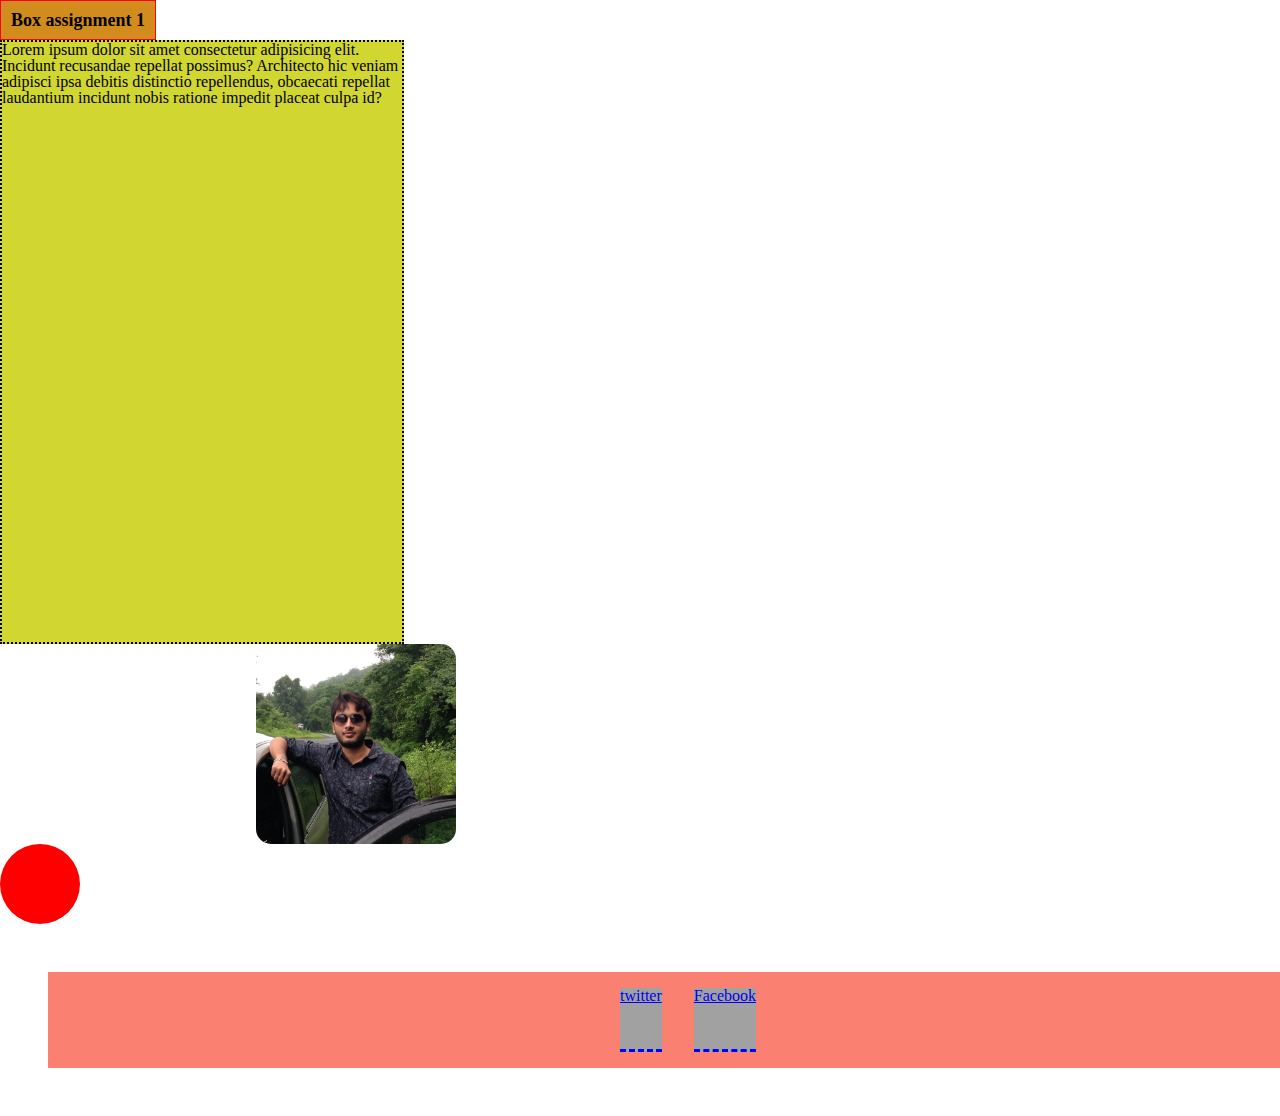
<file: block-BHaaap/index.html>
<!---

### Create a web page with the following characteristics:

1./ Heading element(h1) should be at the top of the page.
2./ After the heading, there should be a paragraph.
3./ After the paragraph add an image having all the corner rounded.
4. /Below the image, there should be a circle with red background.
5. /At the bottom of the page, there must be a footer containing few links.
6./ The H1 has 1px red solid borders, background color #D18C1D, and 10px of space between the content and the border (padding)
7. /The paragraph is contained in 600px by 400px boxes with 2px black dotted borders and background color #D1D631
8. /Links have a 3px blue dashed border on the bottom only and background color #A1A1A1

- Using CSS resets is necessary.
- Use semantic tags and keep the nesting and indentation proper.

--->
<html lang="en">
  <head>
    <meta charset="UTF-8" />
    <meta http-equiv="X-UA-Compatible" content="IE=edge" />
    <meta name="viewport" content="width=device-width, initial-scale=1.0" />
    <link rel="stylesheet" href="assets/stylesheet/style.css" />
    <title>box assighnemnt 1</title>
  </head>
  <body>
    <h1>Box assignment 1</h1>
    <div class="para">
      <p>
        Lorem ipsum dolor sit amet consectetur adipisicing elit. Incidunt
        recusandae repellat possimus? Architecto hic veniam adipisci ipsa
        debitis distinctio repellendus, obcaecati repellat laudantium incidunt
        nobis ratione impedit placeat culpa id?
      </p>
    </div>
    <div class="img">
      <img
        src="assets/media/IMG_1151.jpg"
        alt="photo of onkar"
        height="200"
        width="200"
      />
    </div>
    <div class="red-circle"></div>
    <footer class="footer">
      <a href="#">twitter</a>
      <a href="#">Facebook</a>
    </footer>
  </body>
</html>
</file>
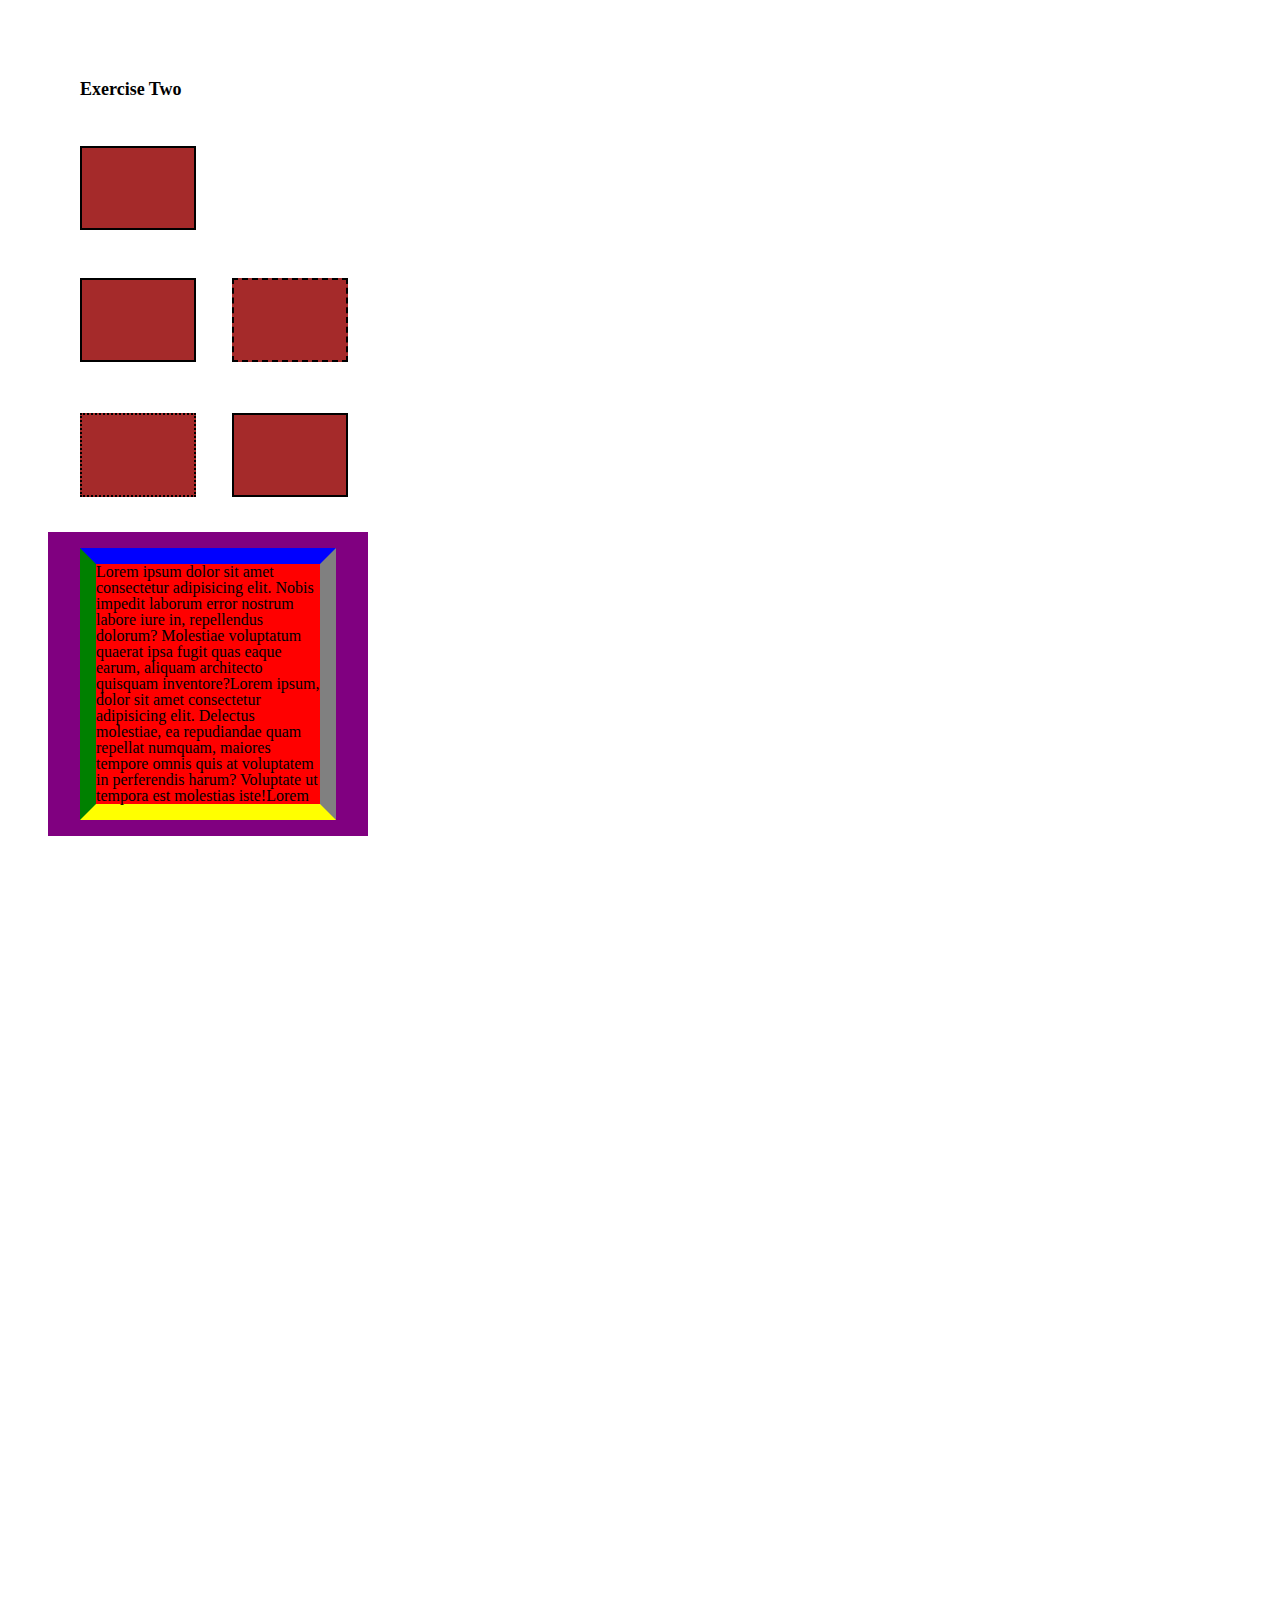
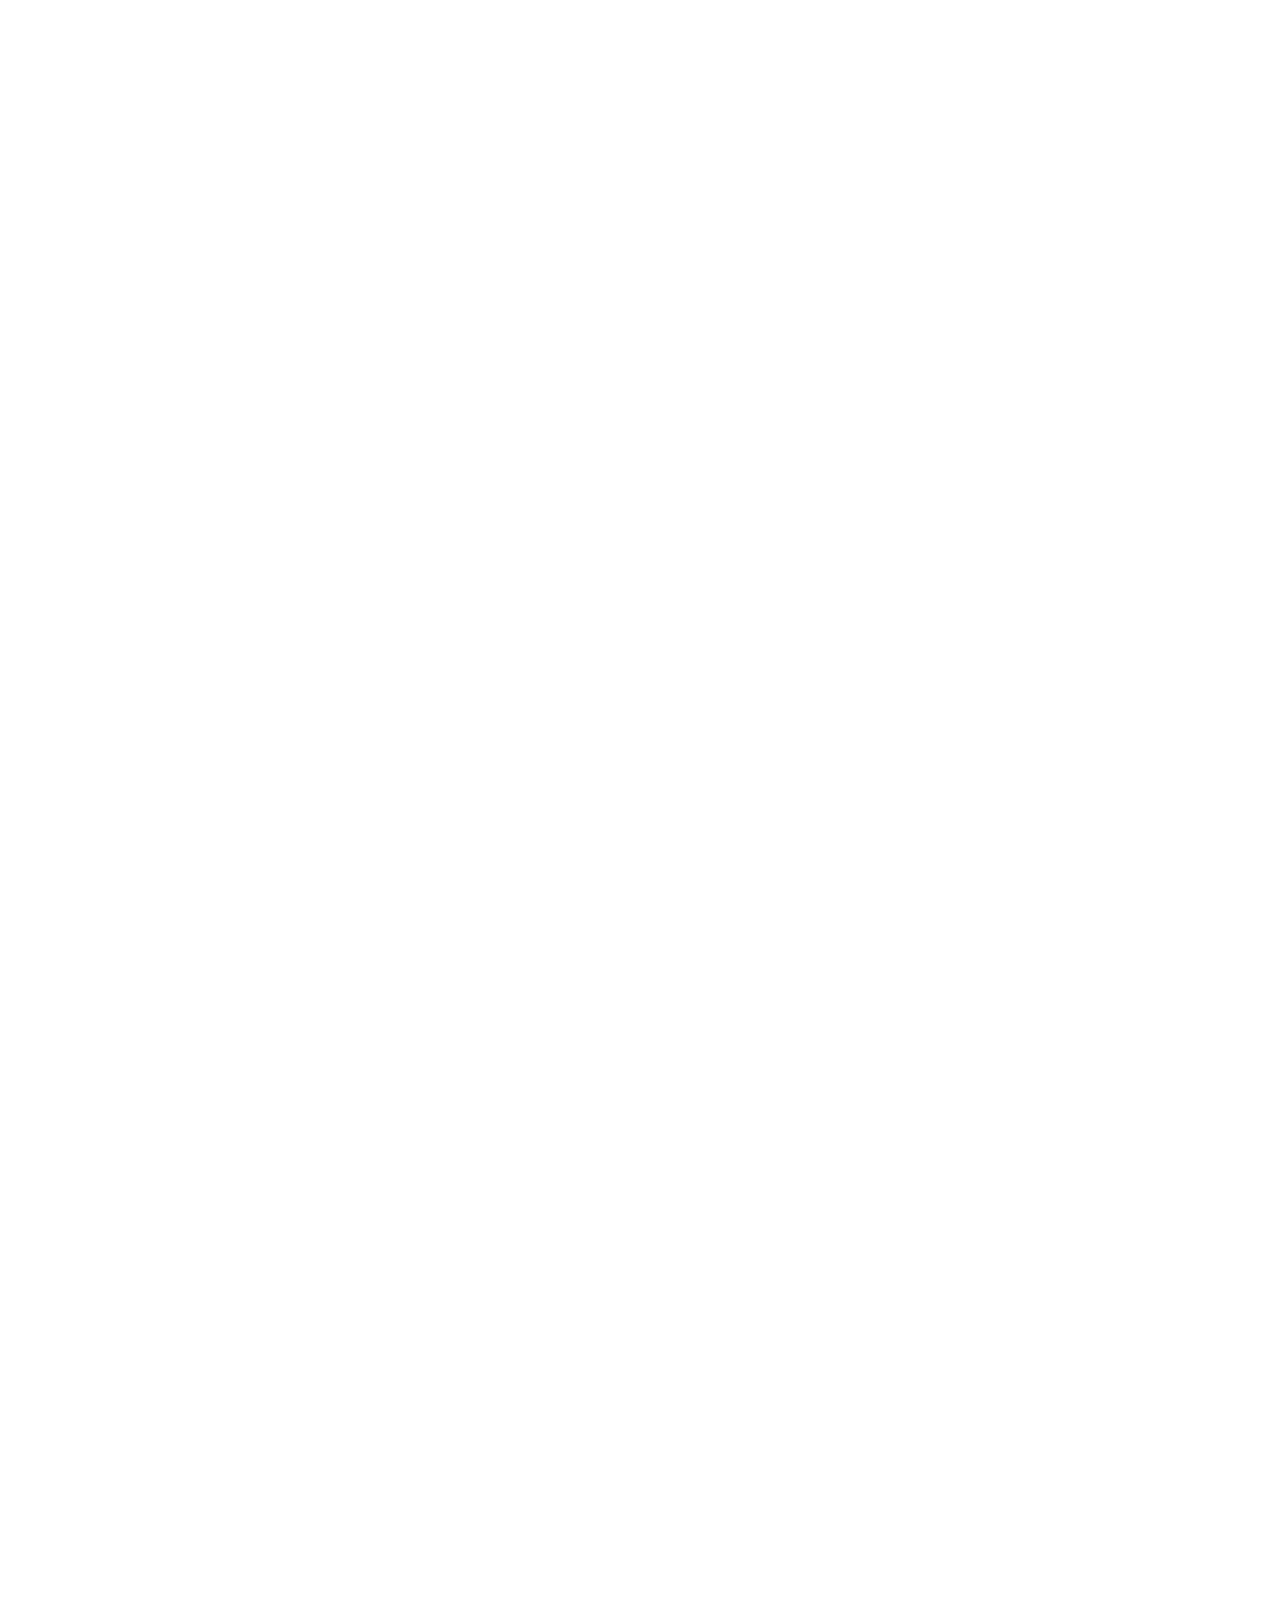
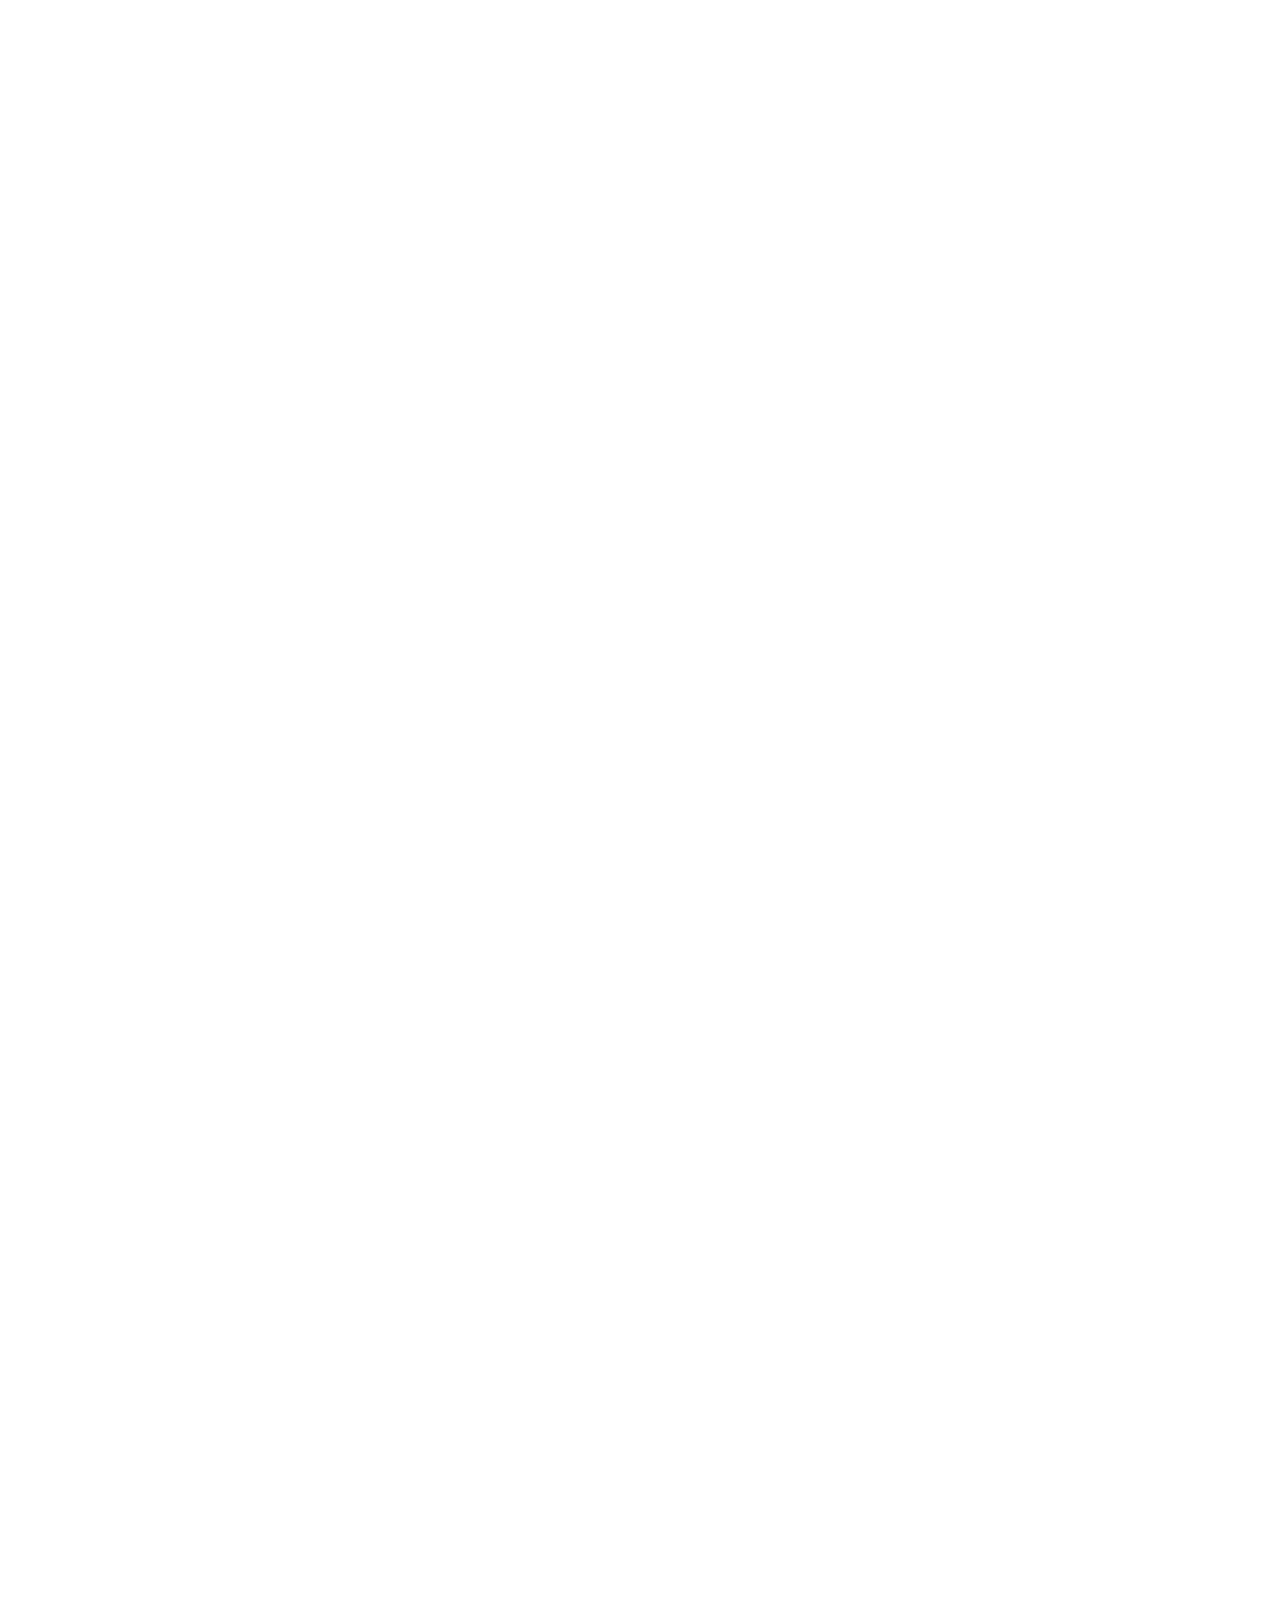
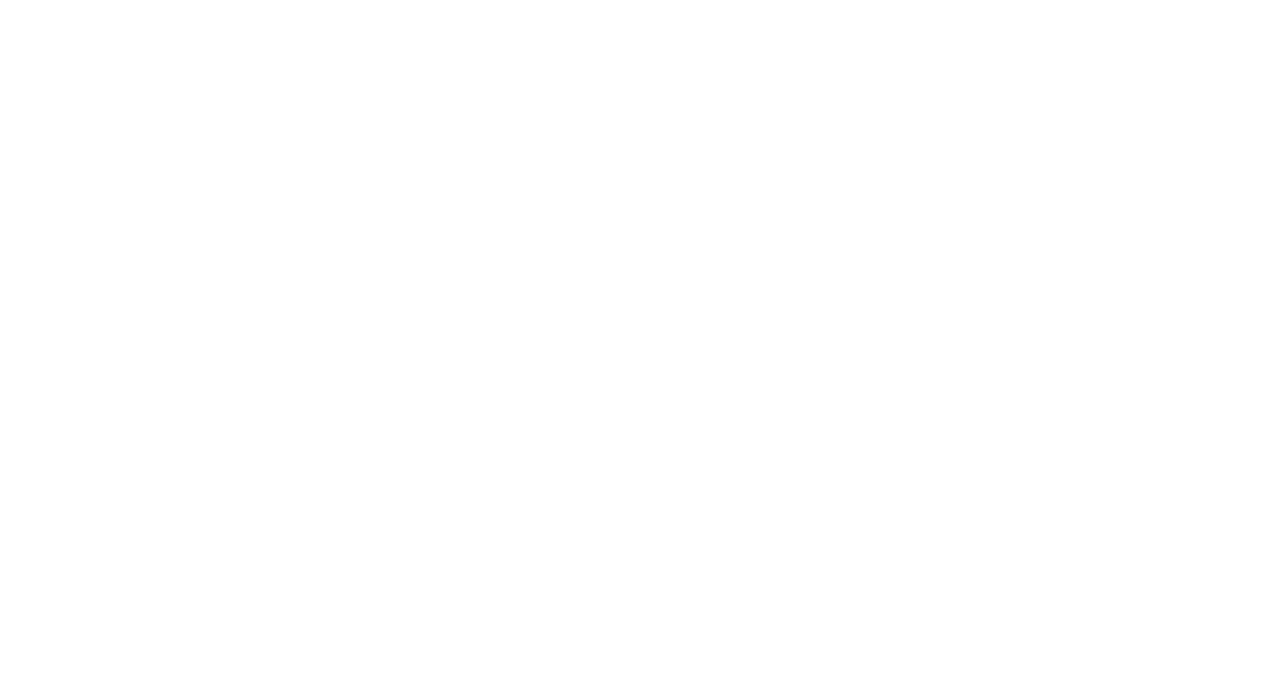
<file: block-BHaaaq/index.html>
<!---
### Create a page according to the layout shown below

![Box Model Exercise 2](https://raw.githubusercontent.com/suraj122/AC-STYLE-images/master/box-model/ex-2.png)

- Using CSS resets is necessary.
- Use semantic tags and keep the nesting and indentation proper.
--->
<html lang="en">
  <head>
    <meta charset="UTF-8" />
    <meta http-equiv="X-UA-Compatible" content="IE=edge" />
    <meta name="viewport" content="width=device-width, initial-scale=1.0" />
    <link rel="stylesheet" href="assets/stylesheets/style.css" />
    <title>box assign 2</title>
  </head>
  <body>
    <div>
      <h1>Exercise Two</h1>
      <div class="first"></div>
      <div class="second">
        <span class="fir"></span>
        <span class="sec"></span>
      </div>
      <div class="third">
        <span class="fir"></span>
        <span class="sec"></span>
      </div>
    </div>
    <div class="last">
      <p>
        Lorem ipsum dolor sit amet consectetur adipisicing elit. Nobis impedit
        laborum error nostrum labore iure in, repellendus dolorum? Molestiae
        voluptatum quaerat ipsa fugit quas eaque earum, aliquam architecto
        quisquam inventore?Lorem ipsum, dolor sit amet consectetur adipisicing
        elit. Delectus molestiae, ea repudiandae quam repellat numquam, maiores
        tempore omnis quis at voluptatem in perferendis harum? Voluptate ut
        tempora est molestias iste!Lorem
      </p>
    </div>
  </body>
</html>
</file>
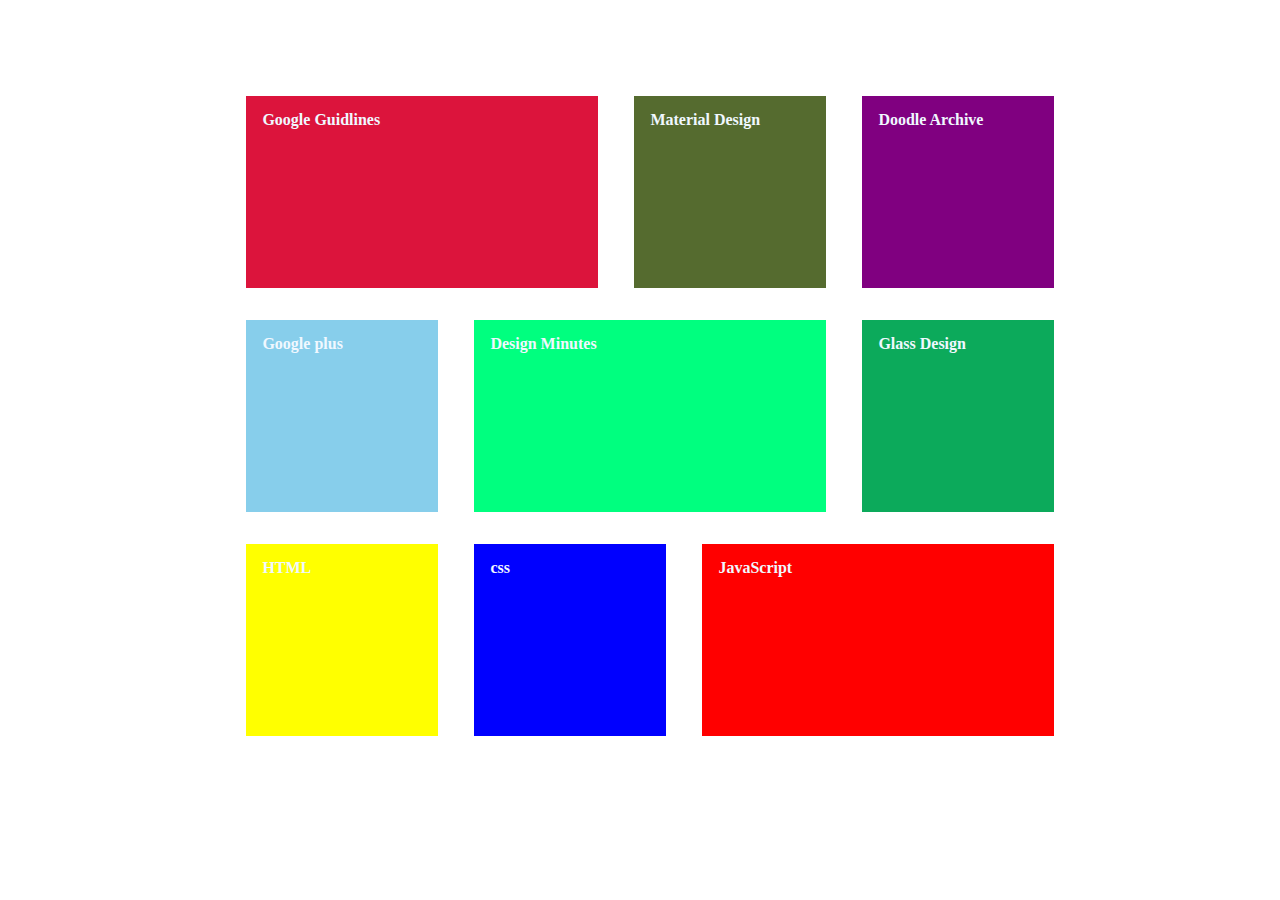
<file: block-BHaaar/index.html>
<!--
### Create a page according to the layout shown below

![Box Model Exercise 3](https://raw.githubusercontent.com/suraj122/AC-STYLE-images/master/box-model/ex-3.png)

- Using CSS resets is necessary.
- Use semantic tags and keep the nesting and indentation proper.
-->
<html lang="en">
  <head>
    <meta charset="UTF-8" />
    <meta http-equiv="X-UA-Compatible" content="IE=edge" />
    <meta name="viewport" content="width=device-width, initial-scale=1.0" />
    <link rel="stylesheet" href="assets/stylesheet/style.css" />
    <title>Document</title>
  </head>
  <body>
    <div class="main">
      <div class="row1">
        <span class="r11">Google Guidlines</span>
        <span class="r12">Material Design</span>
        <span class="r13">Doodle Archive</span>
      </div>
      <div class="row2">
        <span class="r21">Google plus</span>
        <span class="r22">Design Minutes</span>
        <span class="r23">Glass Design</span>
      </div>
      <div class="row3">
        <span class="r31">HTML</span>
        <span class="r32">css</span>
        <span class="r33">JavaScript</span>
      </div>
    </div>
  </body>
</html>
</file>
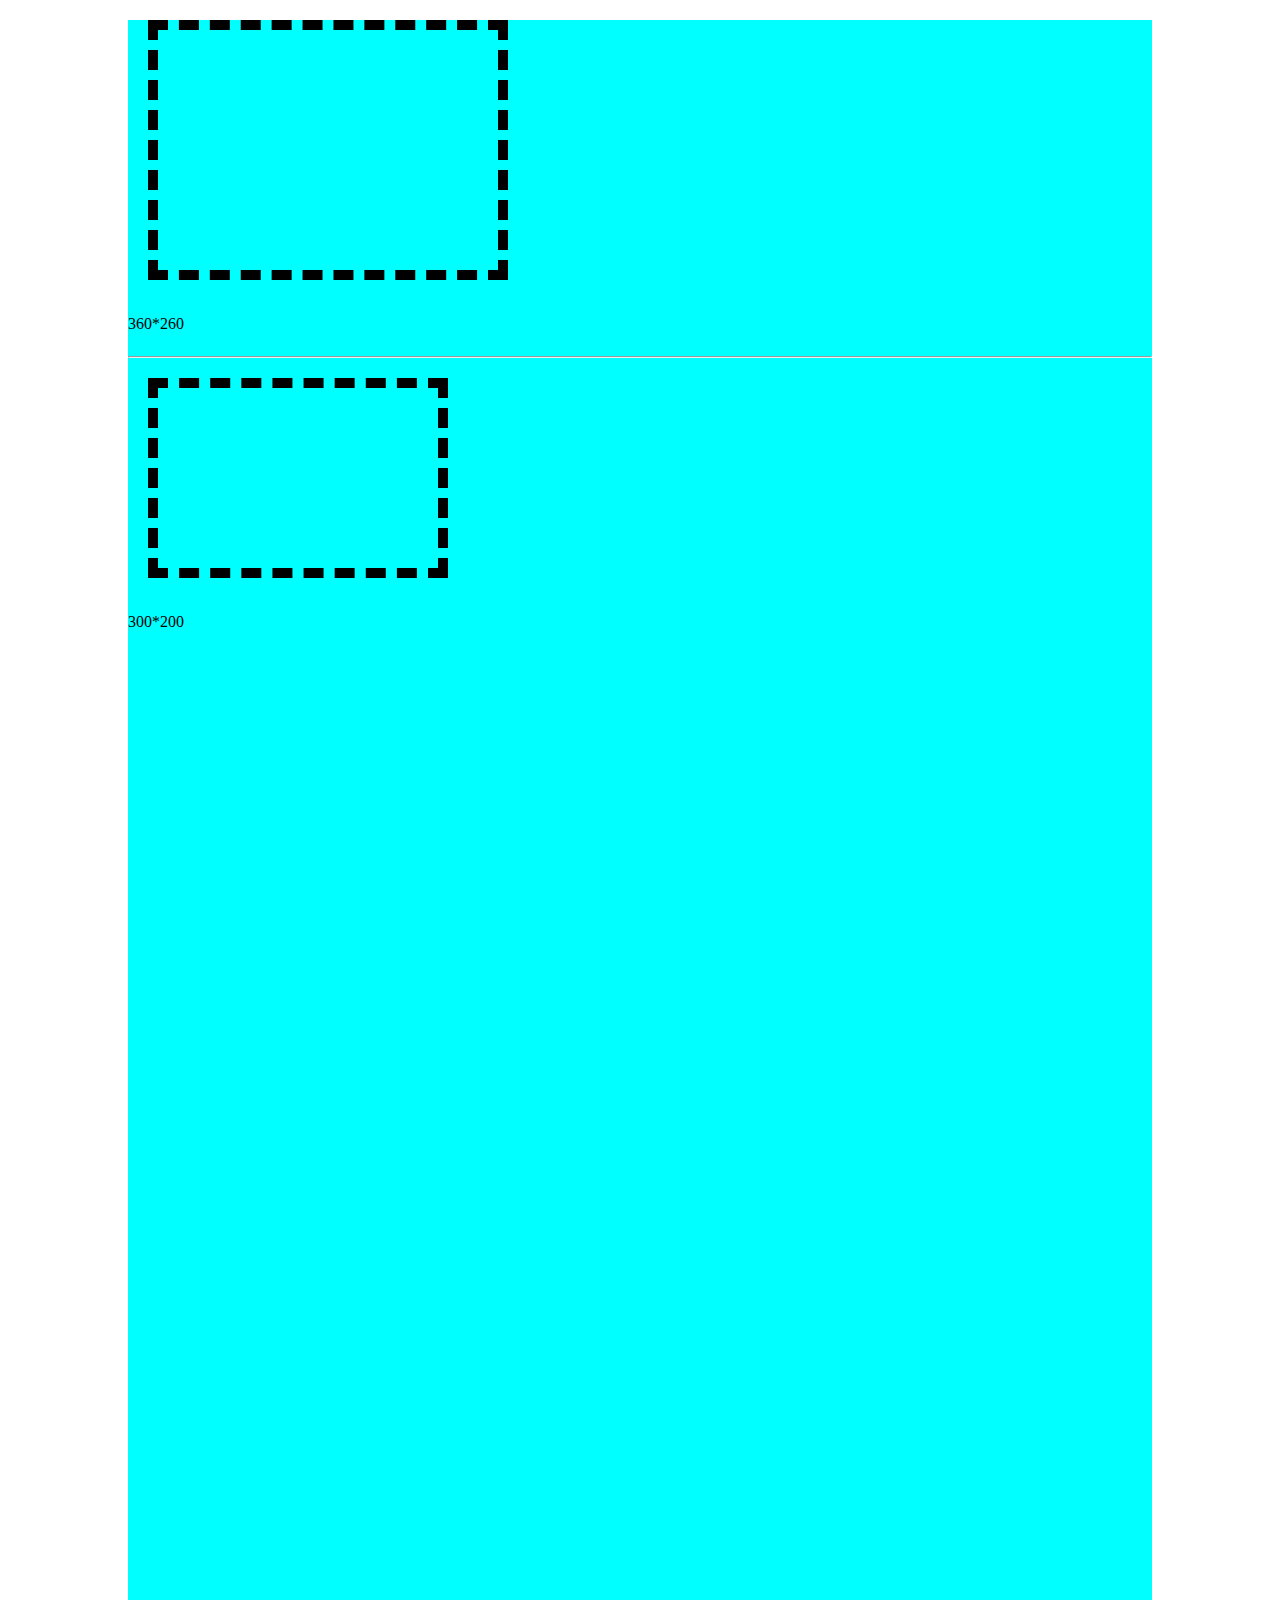
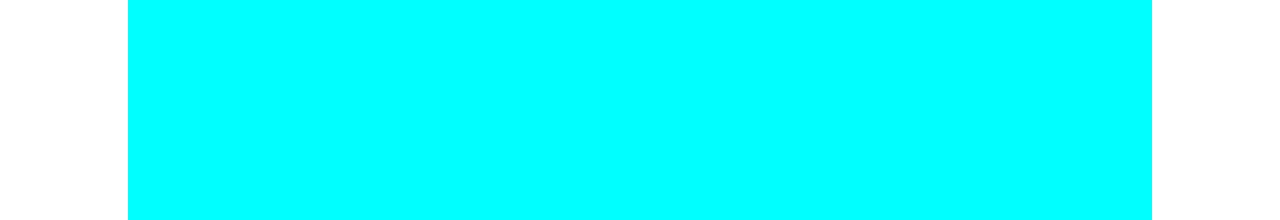
<file: block-BHaaas/index.html>
<!---
### Create a page with the following elements

1. Create a box having dimensions 300px X 200px. The box also has padding of 20px, border of 10px dashed and margin of 20px.

2. Create another box with the same dimensions and properties, but this time the total size of the box should not expand if we add any padding and border. Apply the appropriate property and value.

3. Calculate the actual size(total width and height) of the box and display below both the boxes.

- Using CSS resets is necessary.
- Use semantic tags and keep the nesting and indentation proper.
--->
<html lang="en">
  <head>
    <meta charset="UTF-8" />
    <meta http-equiv="X-UA-Compatible" content="IE=edge" />
    <meta name="viewport" content="width=device-width, initial-scale=1.0" />
    <link rel="stylesheet" href="style.css" />
    <title>Document</title>
  </head>
  <body>
    <div class="main">
      <div class="first"></div>
      <br />
      <h1>360*260</h1>
      <br />
      <hr />
      <div class="second"></div>
      <br />
      <h1>300*200</h1>
    </div>
  </body>
</html>
</file>
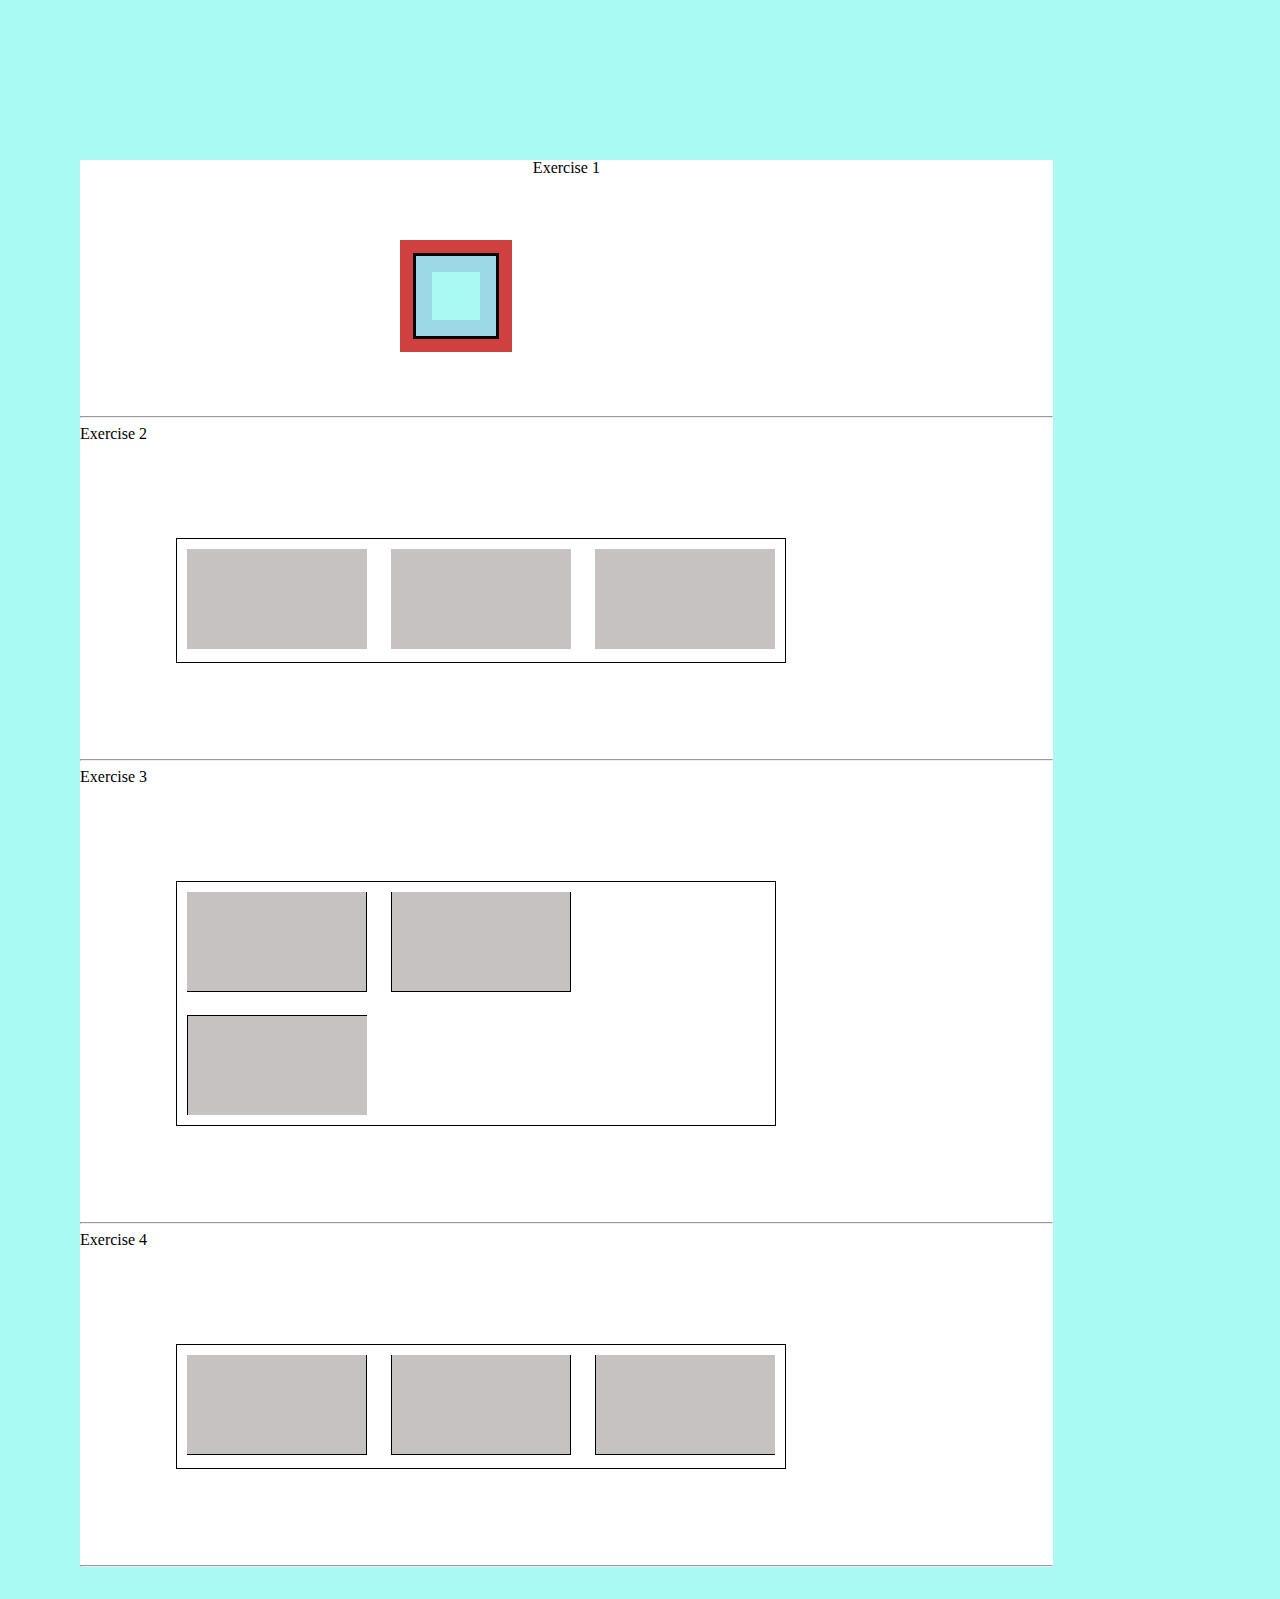
<file: block-BHaaau/index.html>
<!---
### Create a page according to the layout shown below

![Box Model Exercise 6](https://raw.githubusercontent.com/suraj122/AC-STYLE-images/master/box-model/ex-6.png)

#### Problems for exercise 2 in the layout

- Each parent container has width of 600px and border of 1px;
- Each children box has width 180px and height 100px as well as margin of 10px;
- Each child box which is having border has border-width 1px.
- Note in the first container the boxes do not have any border.

- Using CSS resets is necessary.
- Use semantic tags and keep the nesting and indentation proper.
--->

<html lang="en">
  <head>
    <meta charset="UTF-8" />
    <meta http-equiv="X-UA-Compatible" content="IE=edge" />
    <meta name="viewport" content="width=device-width, initial-scale=1.0" />
    <link rel="stylesheet" href="style.css" />
    <title>Document</title>
  </head>
  <body class="body">
    <div class="maindiv">
      <div class="row1">
        <h2>Exercise 1</h2>
        <div class="div1"></div>
        <hr />
      </div>

      <div class="row2">
        <h2>Exercise 2</h2>
        <div class="parentdiv1">
          <span class="span3"></span>
          <span class="span3"></span>
          <span class="span3"></span>
        </div>
        <hr />
      </div>

      <div class="row3">
        <h2>Exercise 3</h2>
        <div class="parentdiv">
          <span class="span31"></span>
          <span class="span32"></span>
          <span class="span33"></span>
        </div>
        <hr />
      </div>

      <div class="row4">
        <h2>Exercise 4</h2>
        <div class="parentdiv4">
          <div class="span41"></div>
          <div class="span42"></div>
          <div class="span43"></div>
        </div>
        <hr />
      </div>
    </div>
  </body>
</html>
</file>
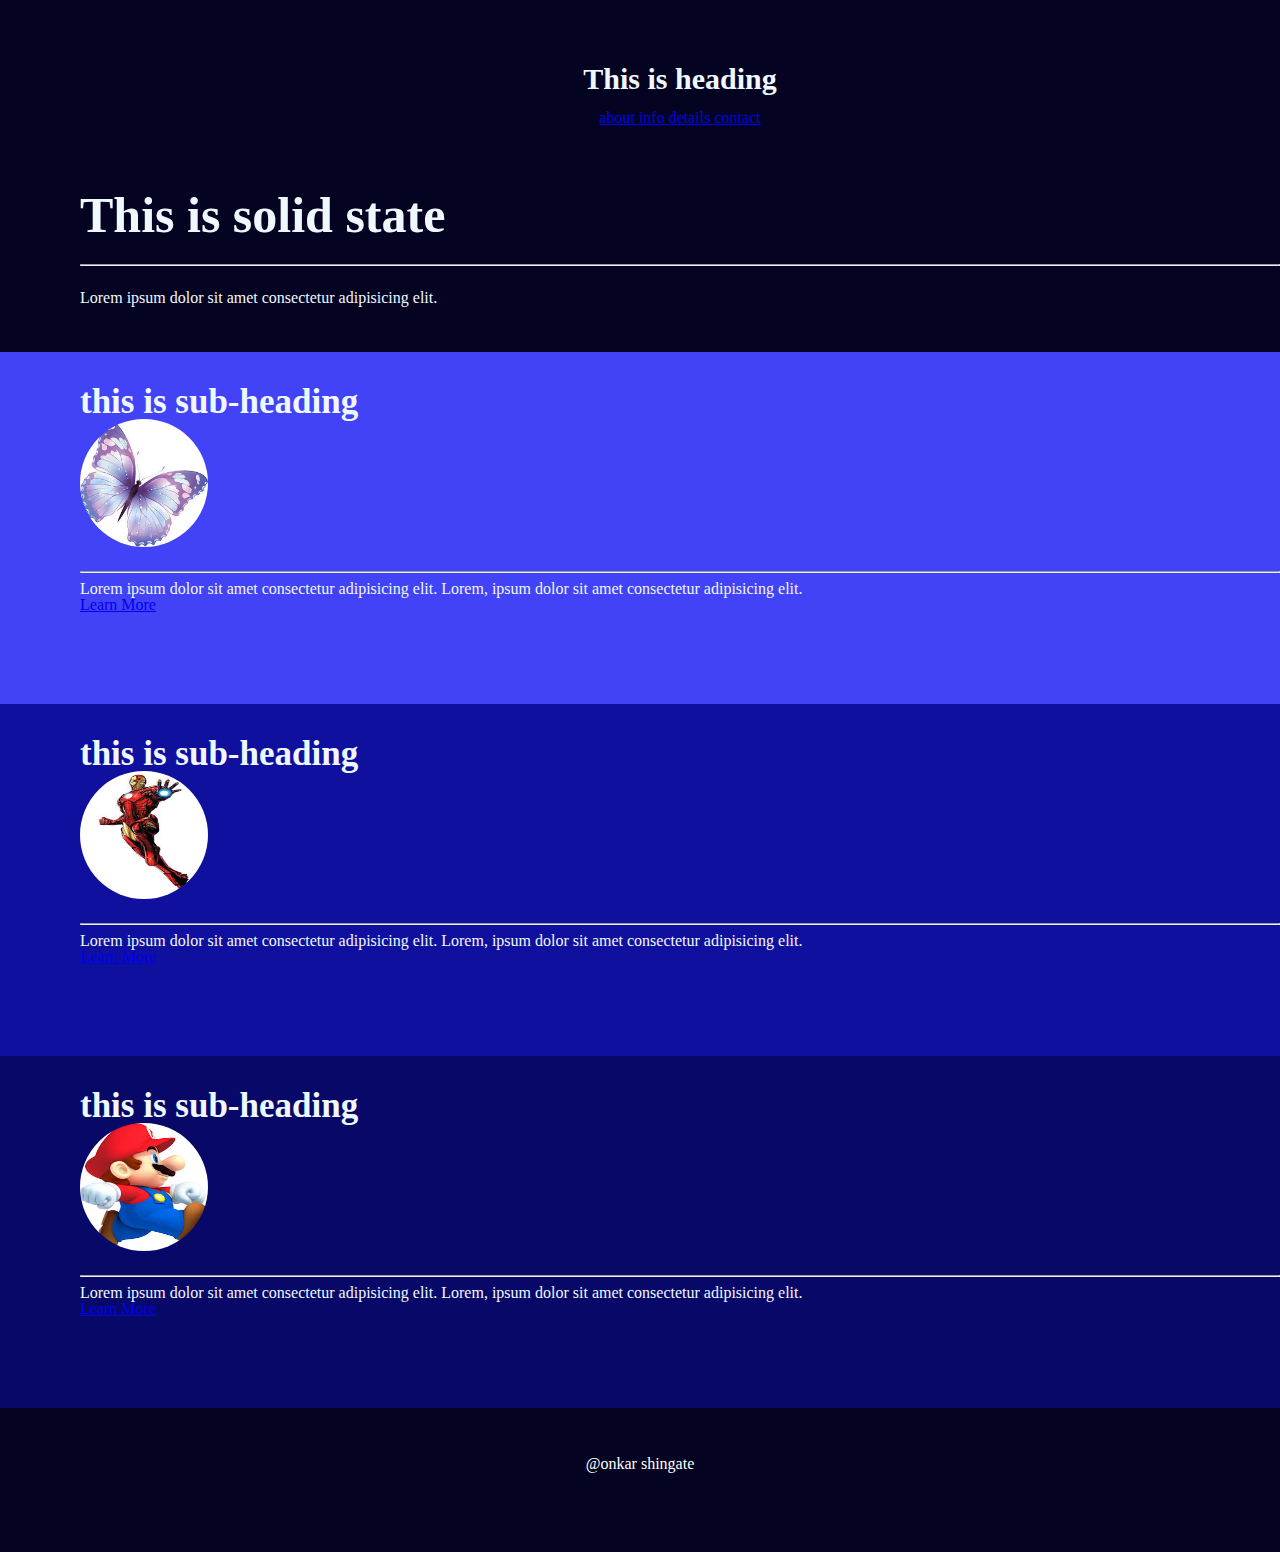
<file: block-BHaaav/index.html>
<!---
### Create a page according to the layout shown below

![Box Model Exercise 7](https://raw.githubusercontent.com/suraj122/AC-STYLE-images/master/box-model/ex-7.png)

- Using CSS resets is necessary.
- Use semantic tags and keep the nesting and indentation proper.

--->

<html lang="en">
  <head>
    <meta charset="UTF-8" />
    <meta http-equiv="X-UA-Compatible" content="IE=edge" />
    <meta name="viewport" content="width=device-width, initial-scale=1.0" />
    <link rel="stylesheet" href="style.css" />
    <title>assign 5</title>
  </head>
  <body>
    <div>
      <div class="section1">
        <div class="header">
          <h1>This is heading</h1>
          <br />
          <header>
            <a href="#">about </a>
            <a href="#">info </a>
            <a href="#">details </a>
            <a href="#">contact </a>
          </header>
        </div>
        <div>
          <br />
          <br />
          <br />
          <br />
          <h2>This is solid state</h2>
          <br />
          <hr />
          <br />
          <h4>Lorem ipsum dolor sit amet consectetur adipisicing elit.</h4>
        </div>
      </div>
      <div class="section2">
        <h3>this is sub-heading</h3>
        <img src="assets/butterfly.jpeg" alt="butterfly" />
        <br />
        <br />
        <hr />
        <h4>
          Lorem ipsum dolor sit amet consectetur adipisicing elit. Lorem, ipsum
          dolor sit amet consectetur adipisicing elit.
        </h4>
        <a href="#">Learn More</a>
      </div>
      <div class="section3">
        <h3>this is sub-heading</h3>
        <img src="assets/ironman.jpeg" alt="butterfly" />
        <br />
        <br />
        <hr />
        <h4>
          Lorem ipsum dolor sit amet consectetur adipisicing elit. Lorem, ipsum
          dolor sit amet consectetur adipisicing elit.
        </h4>
        <a href="#">Learn More</a>
      </div>
      <div class="section4">
        <h3>this is sub-heading</h3>
        <img src="assets/mario.jpeg" alt="butterfly" />
        <br />
        <br />
        <hr />
        <h4>
          Lorem ipsum dolor sit amet consectetur adipisicing elit. Lorem, ipsum
          dolor sit amet consectetur adipisicing elit.
        </h4>
        <a href="#">Learn More</a>
      </div>
      <footer>
        <h4>@onkar shingate</h4>
      </footer>
    </div>
  </body>
</html>
</file>
<file: block-BHaaap/assets/stylesheet/style.css>
/* http://meyerweb.com/eric/tools/css/reset/ 
   v2.0 | 20110126
   License: none (public domain)
*/

html,
body,
div,
span,
applet,
object,
iframe,
h1,
h2,
h3,
h4,
h5,
h6,
p,
blockquote,
pre,
a,
abbr,
acronym,
address,
big,
cite,
code,
del,
dfn,
em,
img,
ins,
kbd,
q,
s,
samp,
small,
strike,
strong,
sub,
sup,
tt,
var,
b,
u,
i,
center,
dl,
dt,
dd,
ol,
ul,
li,
fieldset,
form,
label,
legend,
table,
caption,
tbody,
tfoot,
thead,
tr,
th,
td,
article,
aside,
canvas,
details,
embed,
figure,
figcaption,
footer,
header,
hgroup,
menu,
nav,
output,
ruby,
section,
summary,
time,
mark,
audio,
video {
  margin: 0;
  padding: 0;
  border: 0;
  font-size: 100%;
  font: inherit;
  vertical-align: baseline;
}
/* HTML5 display-role reset for older browsers */
article,
aside,
details,
figcaption,
figure,
footer,
header,
hgroup,
menu,
nav,
section {
  display: block;
}
body {
  line-height: 1;
}
ol,
ul {
  list-style: none;
}
blockquote,
q {
  quotes: none;
}
blockquote:before,
blockquote:after,
q:before,
q:after {
  content: "";
  content: none;
}
table {
  border-collapse: collapse;
  border-spacing: 0;
}

img {
  display: inline-block;
  margin-left: 20%;
  border-radius: 15px;
}

h1 {
  font-size: large;
  font-weight: bold;
  display: inline-block;
  border: 1px red solid;
  background-color: #d18c1d;
  padding: 10px;
}

.para {
  height: 600px;
  width: 400px;
  border: 2px black dotted;
  background-color: #d1d631;
}

.red-circle {
  background-color: red;
  height: 5rem;
  width: 5rem;
  border-radius: 50%;
}

.footer {
  margin: 3rem;
  height: 6rem;
  width: 100%;

  display: flex;
  justify-content: center;
  background-color: salmon;
}

.footer a {
  background-color: #a1a1a1;
  border-bottom: 3px blue dashed;
  margin: 1rem;
}
</file>
<file: block-BHaaaq/assets/stylesheets/style.css>
/* http://meyerweb.com/eric/tools/css/reset/ 
   v2.0 | 20110126
   License: none (public domain)
*/

html,
body,
div,
span,
applet,
object,
iframe,
h1,
h2,
h3,
h4,
h5,
h6,
p,
blockquote,
pre,
a,
abbr,
acronym,
address,
big,
cite,
code,
del,
dfn,
em,
img,
ins,
kbd,
q,
s,
samp,
small,
strike,
strong,
sub,
sup,
tt,
var,
b,
u,
i,
center,
dl,
dt,
dd,
ol,
ul,
li,
fieldset,
form,
label,
legend,
table,
caption,
tbody,
tfoot,
thead,
tr,
th,
td,
article,
aside,
canvas,
details,
embed,
figure,
figcaption,
footer,
header,
hgroup,
menu,
nav,
output,
ruby,
section,
summary,
time,
mark,
audio,
video {
  margin: 0;
  padding: 0;
  border: 0;
  font-size: 100%;
  font: inherit;
  vertical-align: baseline;
}
/* HTML5 display-role reset for older browsers */
article,
aside,
details,
figcaption,
figure,
footer,
header,
hgroup,
menu,
nav,
section {
  display: block;
}
body {
  line-height: 1;
}
ol,
ul {
  list-style: none;
}
blockquote,
q {
  quotes: none;
}
blockquote:before,
blockquote:after,
q:before,
q:after {
  content: "";
  content: none;
}
table {
  border-collapse: collapse;
  border-spacing: 0;
}

body {
  margin-top: 5rem;
  margin-left: 5rem;
  height: 600vh;
}

h1 {
  font-size: large;
  font-weight: bold;
}

.first {
  background-color: brown;
  height: 5rem;
  width: 7rem;
  border: 2px black solid;
  margin-top: 3rem;
}

.second .fir {
  display: inline-block;
  background-color: brown;
  height: 5rem;
  width: 7rem;
  border: 2px black solid;
  margin-top: 3rem;
}

.second .sec {
  display: inline-block;
  background-color: brown;
  height: 5rem;
  width: 7rem;
  border: 2px black dashed;
  margin-top: 3rem;
  margin-left: 2rem;
}

.third .fir {
  display: inline-block;
  background-color: brown;
  height: 5rem;
  width: 7rem;
  border: 2px black dotted;
  margin-top: 3rem;
}

.third .sec {
  display: inline-block;
  background-color: brown;
  height: 5rem;
  width: 7rem;
  border: 2px black solid;
  margin-top: 3rem;
  margin-left: 2rem;
}

.last {
  margin-top: 3rem;
  height: 15rem;
  width: 14rem;
  background-color: red;
  border-top: 1rem blue solid;
  border-right: 1rem gray solid;
  border-bottom: 1rem yellow solid;
  border-left: 1rem green solid;
  box-shadow: 2rem 1rem purple, -2rem 1rem purple, 2rem -1rem purple,
    -2rem -1rem purple;
}
</file>
<file: block-BHaaar/assets/stylesheet/style.css>
/* http://meyerweb.com/eric/tools/css/reset/ 
   v2.0 | 20110126
   License: none (public domain)
*/

html,
body,
div,
span,
applet,
object,
iframe,
h1,
h2,
h3,
h4,
h5,
h6,
p,
blockquote,
pre,
a,
abbr,
acronym,
address,
big,
cite,
code,
del,
dfn,
em,
img,
ins,
kbd,
q,
s,
samp,
small,
strike,
strong,
sub,
sup,
tt,
var,
b,
u,
i,
center,
dl,
dt,
dd,
ol,
ul,
li,
fieldset,
form,
label,
legend,
table,
caption,
tbody,
tfoot,
thead,
tr,
th,
td,
article,
aside,
canvas,
details,
embed,
figure,
figcaption,
footer,
header,
hgroup,
menu,
nav,
output,
ruby,
section,
summary,
time,
mark,
audio,
video {
  margin: 0;
  padding: 0;
  border: 0;
  font-size: 100%;
  font: inherit;
  vertical-align: baseline;
}
/* HTML5 display-role reset for older browsers */
article,
aside,
details,
figcaption,
figure,
footer,
header,
hgroup,
menu,
nav,
section {
  display: block;
}
body {
  line-height: 1;
}
ol,
ul {
  list-style: none;
}
blockquote,
q {
  quotes: none;
}
blockquote:before,
blockquote:after,
q:before,
q:after {
  content: "";
  content: none;
}
table {
  border-collapse: collapse;
  border-spacing: 0;
}

.main {
  margin-left: 18%;
  margin-top: 5rem;
}

span {
  display: inline-block;
  height: 10rem;
  width: 10rem;
  background-color: blue;
  margin: 1rem;
  padding: 1rem;
  color: aliceblue;
  font-weight: bold;
}

.r11 {
  width: 20rem;
  background-color: crimson;
}
.r12 {
  background-color: darkolivegreen;
}
.r13 {
  background-color: purple;
}

.r21 {
  background-color: skyblue;
}

.r22 {
  width: 20rem;
  background-color: springgreen;
}

.r23 {
  background-color: rgb(12, 170, 91);
}

.r31 {
  background-color: yellow;
}

.r33 {
  width: 20rem;
  background-color: red;
}

.r32 {
  background-color: orange);
}
</file>
<file: block-BHaaas/style.css>
/* http://meyerweb.com/eric/tools/css/reset/ 
   v2.0 | 20110126
   License: none (public domain)
*/

html,
body,
div,
span,
applet,
object,
iframe,
h1,
h2,
h3,
h4,
h5,
h6,
p,
blockquote,
pre,
a,
abbr,
acronym,
address,
big,
cite,
code,
del,
dfn,
em,
img,
ins,
kbd,
q,
s,
samp,
small,
strike,
strong,
sub,
sup,
tt,
var,
b,
u,
i,
center,
dl,
dt,
dd,
ol,
ul,
li,
fieldset,
form,
label,
legend,
table,
caption,
tbody,
tfoot,
thead,
tr,
th,
td,
article,
aside,
canvas,
details,
embed,
figure,
figcaption,
footer,
header,
hgroup,
menu,
nav,
output,
ruby,
section,
summary,
time,
mark,
audio,
video {
  margin: 0;
  padding: 0;
  border: 0;
  font-size: 100%;
  font: inherit;
  vertical-align: baseline;
}
/* HTML5 display-role reset for older browsers */
article,
aside,
details,
figcaption,
figure,
footer,
header,
hgroup,
menu,
nav,
section {
  display: block;
}
body {
  line-height: 1;
}
ol,
ul {
  list-style: none;
}
blockquote,
q {
  quotes: none;
}
blockquote:before,
blockquote:after,
q:before,
q:after {
  content: "";
  content: none;
}
table {
  border-collapse: collapse;
  border-spacing: 0;
}

.main {
  background-color: aqua;
  width: 80%;
  margin-left: 10%;
  height: 200vh;
}
.first {
  width: 300px;
  height: 200px;
  padding: 20px;
  margin: 20px;
  border: 10px dashed;
}

.second {
  width: 300px;
  height: 200px;
  padding: 20px;
  margin: 20px;
  border: 10px dashed;
  box-sizing: border-box;
}
</file>
<file: block-BHaaau/style.css>
/* http://meyerweb.com/eric/tools/css/reset/ 
   v2.0 | 20110126
   License: none (public domain)
*/

html,
body,
div,
span,
applet,
object,
iframe,
h1,
h2,
h3,
h4,
h5,
h6,
p,
blockquote,
pre,
a,
abbr,
acronym,
address,
big,
cite,
code,
del,
dfn,
em,
img,
ins,
kbd,
q,
s,
samp,
small,
strike,
strong,
sub,
sup,
tt,
var,
b,
u,
i,
center,
dl,
dt,
dd,
ol,
ul,
li,
fieldset,
form,
label,
legend,
table,
caption,
tbody,
tfoot,
thead,
tr,
th,
td,
article,
aside,
canvas,
details,
embed,
figure,
figcaption,
footer,
header,
hgroup,
menu,
nav,
output,
ruby,
section,
summary,
time,
mark,
audio,
video {
  margin: 0;
  padding: 0;
  border: 0;
  font-size: 100%;
  font: inherit;
  vertical-align: baseline;
}
/* HTML5 display-role reset for older browsers */
article,
aside,
details,
figcaption,
figure,
footer,
header,
hgroup,
menu,
nav,
section {
  display: block;
}
body {
  line-height: 1;
}
ol,
ul {
  list-style: none;
}
blockquote,
q {
  quotes: none;
}
blockquote:before,
blockquote:after,
q:before,
q:after {
  content: "";
  content: none;
}
table {
  border-collapse: collapse;
  border-spacing: 0;
}

*,
*::after,
*::before {
  box-sizing: border-box;
}

.body {
  margin: 2rem;
  background-color: rgb(169, 250, 242);
}

.maindiv {
  background-color: white;
  width: 80%;
  margin-top: 10rem;
  margin-left: 3rem;
}

.row1 {
  text-align: center;
  align-items: center;
}
.div1 {
  width: 5rem;
  height: 5rem;
  background-color: rgb(169, 250, 242);
  margin-left: 21rem;
  margin-top: 5rem;
  margin-bottom: 5rem;
  border: 1rem solid rgb(157, 216, 231);
  outline: 3px solid black;
  box-shadow: 1rem 1rem rgb(207, 64, 64), -1rem 1rem rgb(207, 64, 64),
    1rem -1rem rgb(207, 64, 64), -1rem -1rem rgb(207, 64, 64);
}

.parentdiv1 {
  width: 610px;
  border: 1px solid black;
  margin: 6rem;
}

.parentdiv {
  width: 600px;

  border: 1px solid black;

  margin: 6rem;
}

.span3 {
  width: 180px;
  height: 100px;
  margin: 10px;
  background-color: rgb(199, 194, 194);
  display: inline-block;
}

.span31 {
  width: 180px;
  height: 100px;
  margin: 10px;
  background-color: rgb(199, 194, 194);
  display: inline-block;
  border-bottom: 1px solid black;
  border-right: 1px solid black;
}
.span32 {
  width: 180px;
  height: 100px;
  margin: 10px;
  background-color: rgb(199, 194, 194);
  display: inline-block;
  border-bottom: 1px solid black;
  border-right: 1px solid black;
  border-left: 1px solid black;
}
.span33 {
  width: 180px;
  height: 100px;
  margin: 10px;
  background-color: rgb(199, 194, 194);
  display: inline-block;
  border-top: 1px solid black;
  border-left: 1px solid black;
}

.parentdiv4 {
  width: 610px;
  border: 1px solid;
  margin: 6rem;
}

.span41 {
  width: 180px;
  height: 100px;
  margin: 10px;
  background-color: rgb(199, 194, 194);
  display: inline-block;
  border-bottom: 1px solid;
  border-right: 1px solid;
  box-sizing: border-box;
}
.span42 {
  width: 180px;
  height: 100px;
  margin: 10px;
  background-color: rgb(199, 194, 194);
  display: inline-block;
  border-bottom: 1px solid black;
  border-right: 1px solid black;
  border-left: 1px solid black;
  box-sizing: border-box;
}
.span43 {
  width: 180px;
  height: 100px;
  margin: 10px;
  background-color: rgb(199, 194, 194);
  display: inline-block;
  border-bottom: 1px solid black;
  border-left: 1px solid black;
  box-sizing: border-box;
}

.row2 {
}
</file>
<file: block-BHaaav/style.css>
/* http://meyerweb.com/eric/tools/css/reset/ 
   v2.0 | 20110126
   License: none (public domain)
*/

html,
body,
div,
span,
applet,
object,
iframe,
h1,
h2,
h3,
h4,
h5,
h6,
p,
blockquote,
pre,
a,
abbr,
acronym,
address,
big,
cite,
code,
del,
dfn,
em,
img,
ins,
kbd,
q,
s,
samp,
small,
strike,
strong,
sub,
sup,
tt,
var,
b,
u,
i,
center,
dl,
dt,
dd,
ol,
ul,
li,
fieldset,
form,
label,
legend,
table,
caption,
tbody,
tfoot,
thead,
tr,
th,
td,
article,
aside,
canvas,
details,
embed,
figure,
figcaption,
footer,
header,
hgroup,
menu,
nav,
output,
ruby,
section,
summary,
time,
mark,
audio,
video {
  margin: 0;
  padding: 0;
  border: 0;
  font-size: 100%;
  font: inherit;
  vertical-align: baseline;
}
/* HTML5 display-role reset for older browsers */
article,
aside,
details,
figcaption,
figure,
footer,
header,
hgroup,
menu,
nav,
section {
  display: block;
}
body {
  line-height: 1;
}
ol,
ul {
  list-style: none;
}
blockquote,
q {
  quotes: none;
}
blockquote:before,
blockquote:after,
q:before,
q:after {
  content: "";
  content: none;
}
table {
  border-collapse: collapse;
  border-spacing: 0;
}

.section1 {
  height: 20rem;
  background-color: rgb(4, 4, 34);
  color: aliceblue;
  padding-left: 5rem;
  padding-top: 2rem;
}

.section2 {
  height: 20rem;
  background-color: rgb(66, 66, 247);
  color: aliceblue;
  padding-left: 5rem;
  padding-top: 2rem;
}

.section3 {
  height: 20rem;
  background-color: rgb(16, 16, 158);
  color: aliceblue;
  padding-left: 5rem;
  padding-top: 2rem;
}

.section4 {
  height: 20rem;
  background-color: rgb(8, 8, 104);
  color: aliceblue;
  padding-left: 5rem;
  padding-top: 2rem;
}

.header {
  text-align: center;
}

header {
  color: aliceblue;
}

h1 {
  font-size: 30px;
  font-weight: bold;
  padding-top: 2rem;
}

h2 {
  font-size: 50px;
  font-weight: bold;
}

h3 {
  font-size: 35px;
  font-weight: bold;
}

img {
  height: 8rem;
  width: 8rem;
  border-radius: 50%;
}

footer {
  height: 6rem;
  padding-top: 3rem;
  background-color: rgb(4, 4, 34);
  color: white;
  text-align: center;
}
</file>
